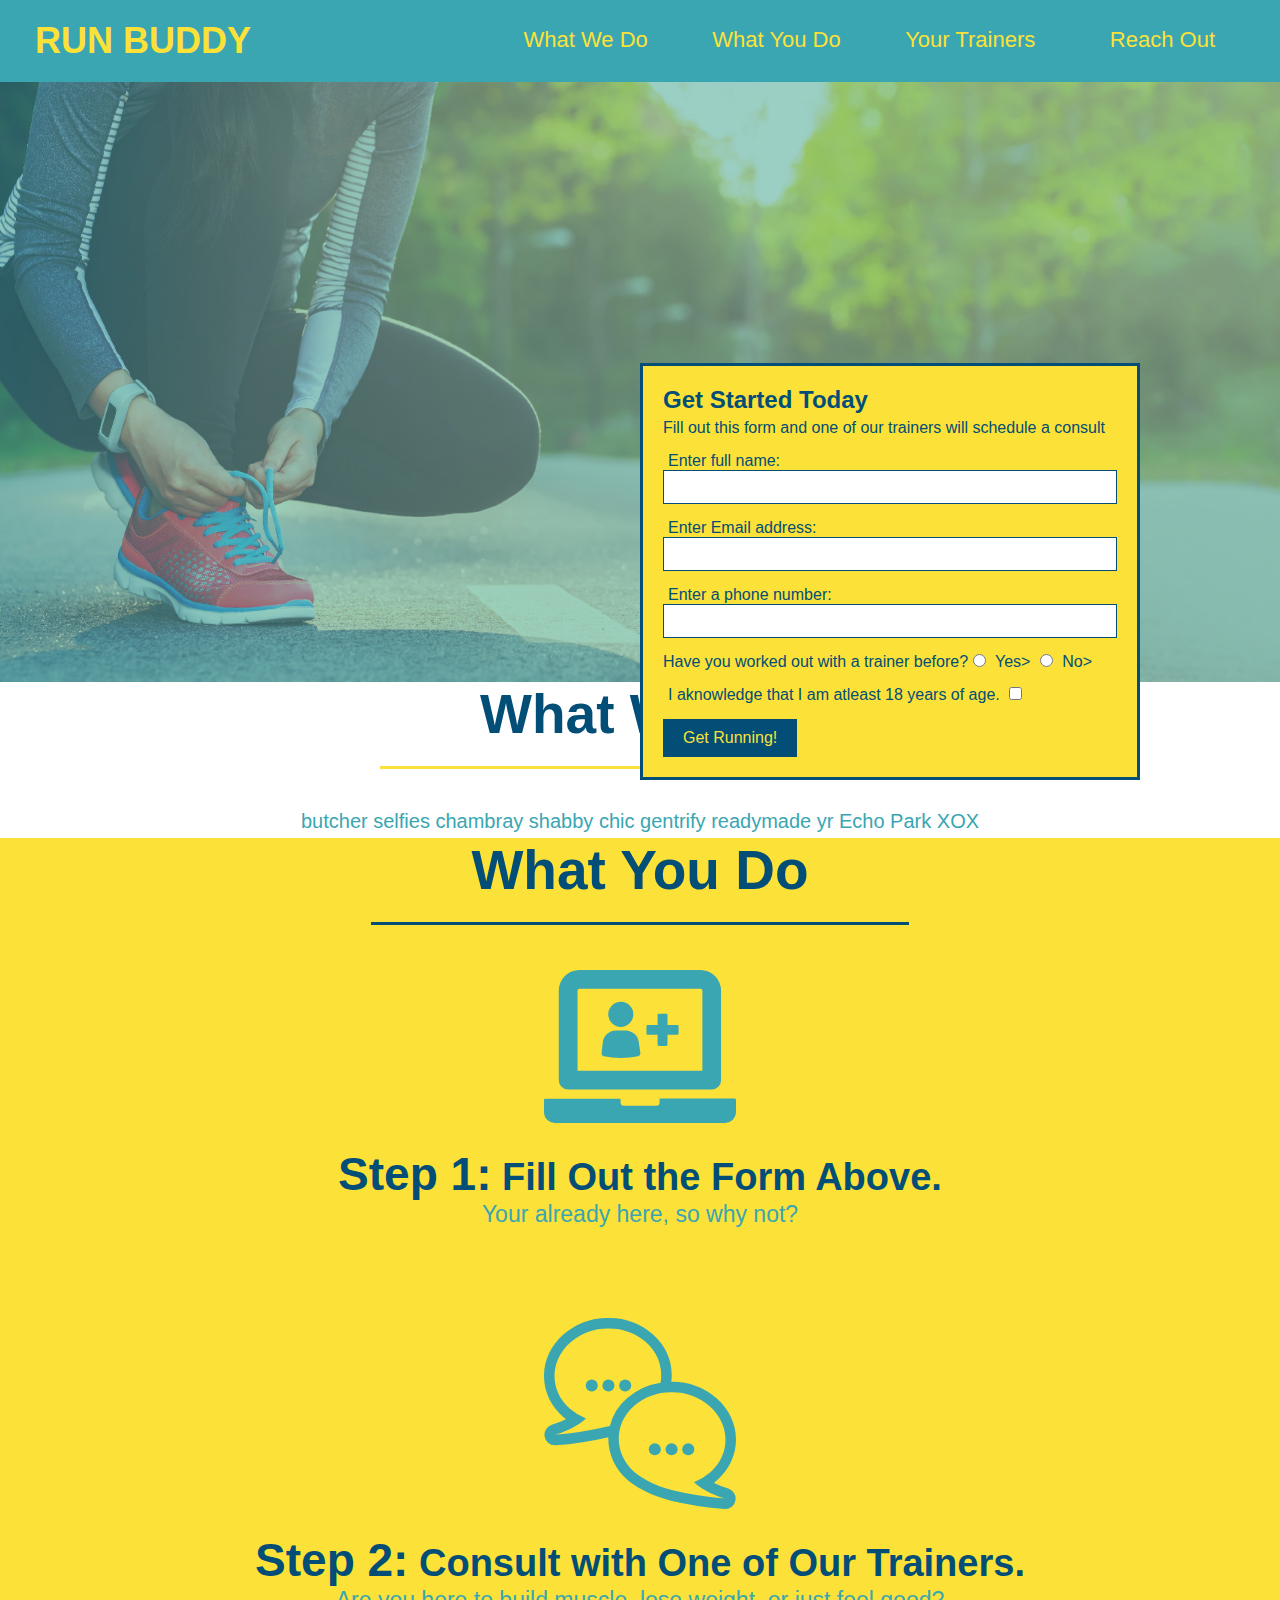
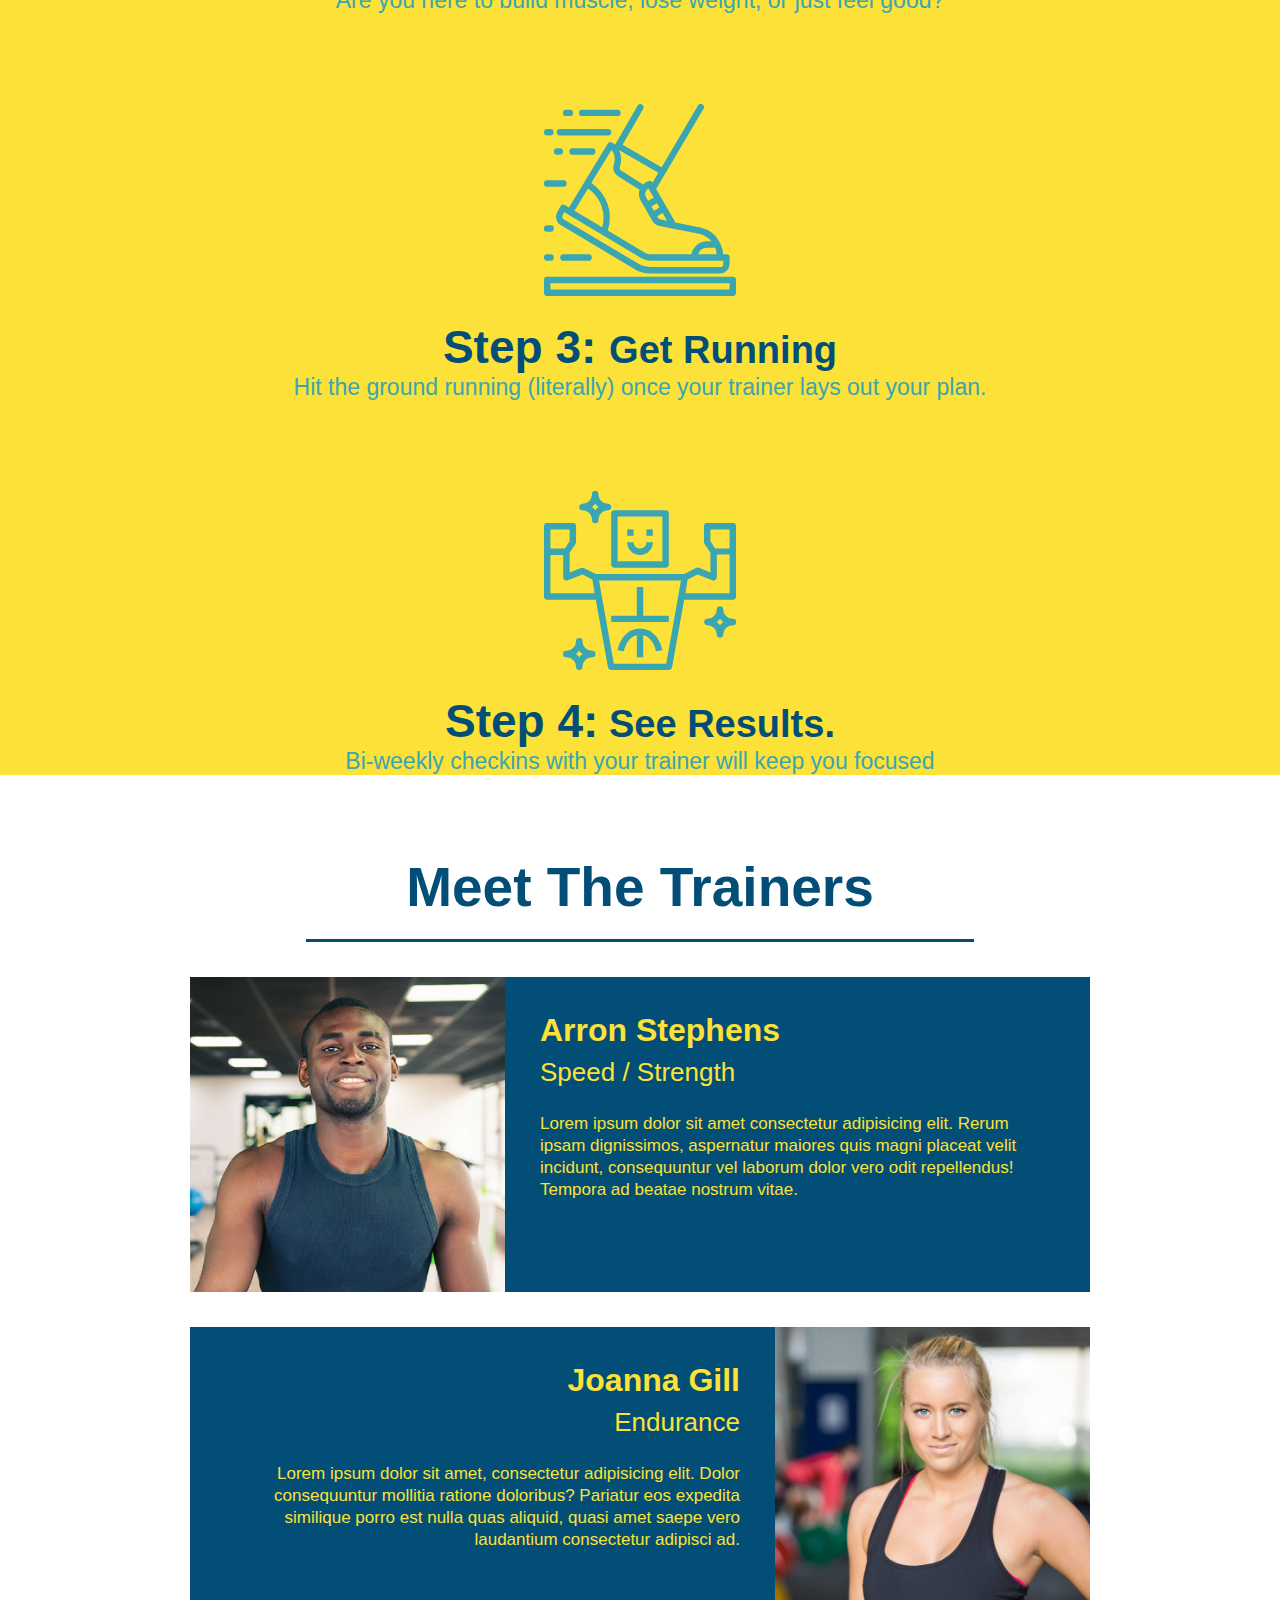
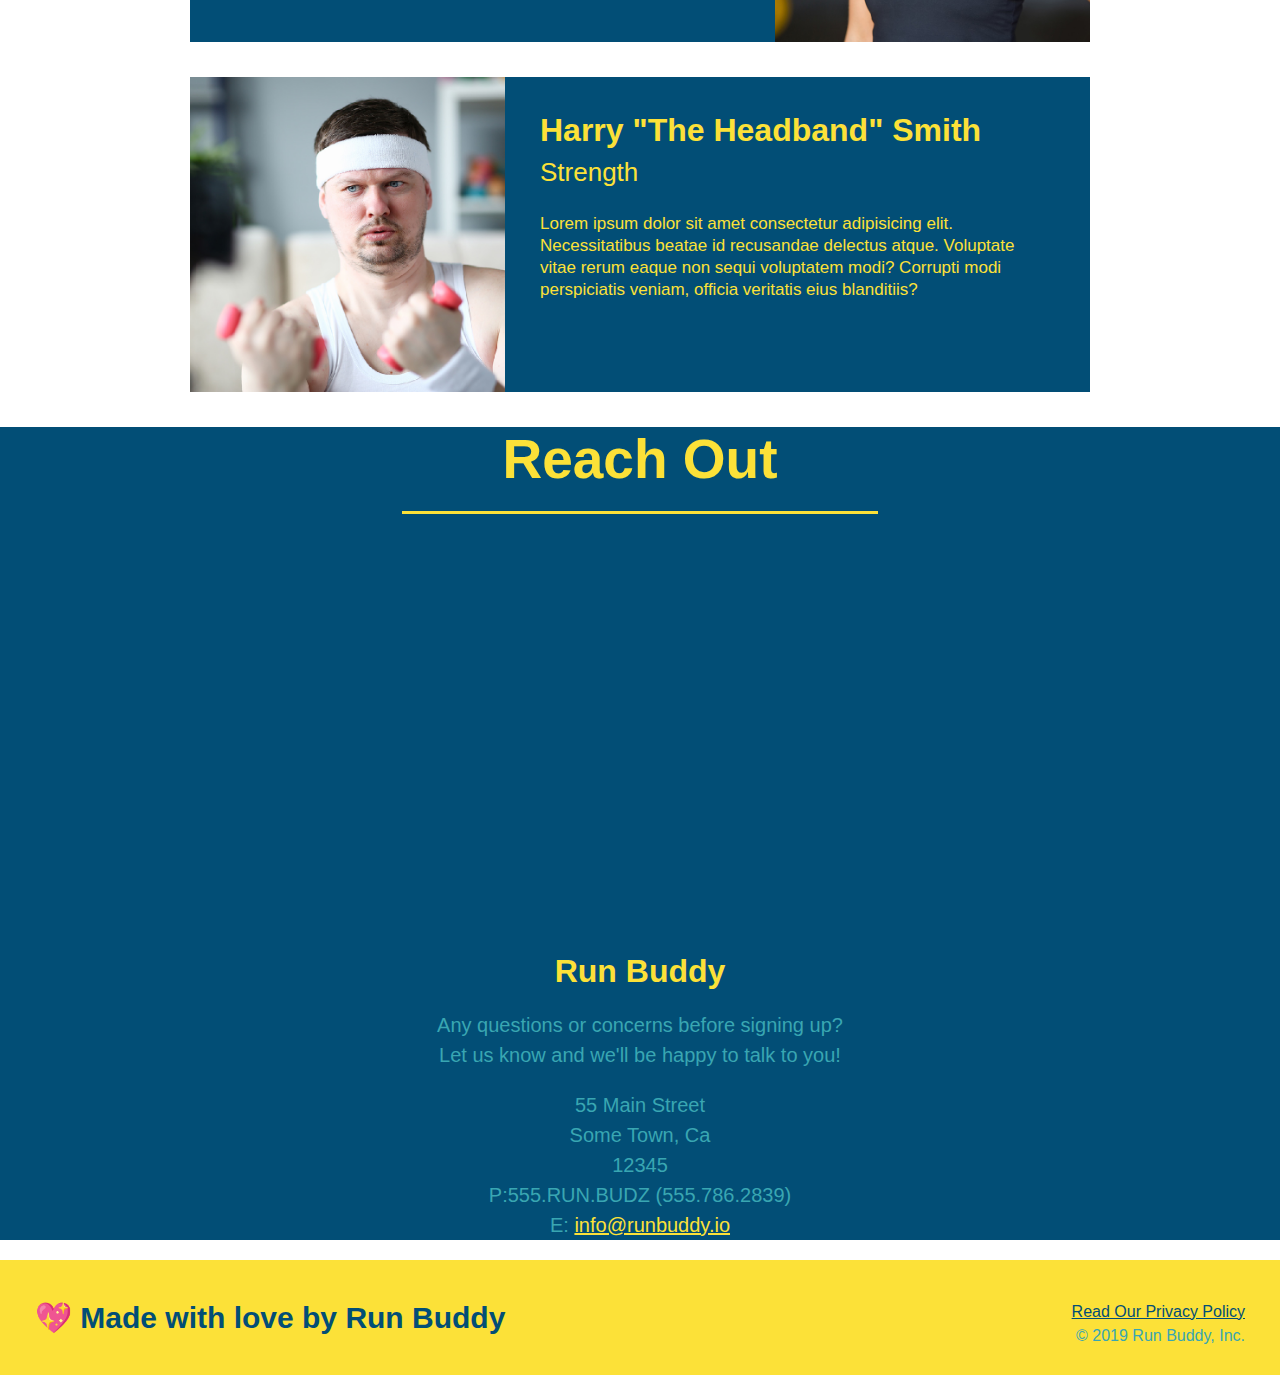
<file: index.html>
<!DOCTYPE html>
<html lang="en">

<head>
    <meta charset="UTF-8" />
    <title>Run Buddy</title>
     
    <link rel="stylesheet" href="./assets/css/style.css"/>
</head>
    
        
        
        

<body>
    
    <header>
        <h1>
            RUN BUDDY
        </h1>
        <nav>
   <!--unordered list elements-->
            <ul>
    <!--List item element-->
                <li>
        <!--Anchor element-->
                    <a href="What-we-do">What We Do</a>
                </li>
                <li>
                    <a href="what-you-do">What You Do</a>
                </li>
                <li>
                    <a href="#your-trainers">Your Trainers</a>
                </li>
                <li>"
                    <a href="reach-out">Reach Out</a> 
                    
                </li>
            </ul>
    

        </nav>
    </header>
    <section>
    <section class= "hero">
        <div class= "hero-form">
        <div>
            <h3>Get Started Today</h3>
            <p>Fill out this form and one of our trainers will schedule a consult</p>
        <form>
            <label for="name"> Enter full name:</label>
            <input type="text" placeholders="Your Name" name="name" id="name" class="form-input">
            <label for="email"> Enter Email address:</label>
            <input type="email" placeholders="Email Address" name="email" id="email" class="form-input">
            <label for="phone"> Enter a phone number:</label>
            <input type="tel" placeholders="Phone number" name="phone" id="phone" class="form-input">
            <p>
                Have you worked out with a trainer before?
                <input type="radio" name="trainer-confirm" id="trainer-yes"/>
                <label for="trainer-yes">Yes></label>
                <input type="radio" name="trainer-confirm" id="trainer-no"/>
                <label for="trainer-no">No></label>
            </p>
            <p>   
                <label for="checkbox" >
                 I aknowledge that I am atleast 18 years of age.
                </label>
                <input type="checkbox" name="age-confirm" id= "checkbox"/>
            </p>
            <button type="submit" >
                Get Running!
            </button>
            </section>
        </form>
        </div>
        </div>
    </section>

<!--navigation-->

    <!--hero/jumbotron-->
    <section>

    </section>
    <!--"what we do" section-->
<section id="what-we-do" class="intro">
    <section>
        <h2 class="section-title primary-border">What We Do</h2>
        <p>
            butcher selfies chambray shabby chic gentrify readymade yr Echo Park XOX
        </p>
    </section>
</section>
    <!--"What You Do" section-->
<section id="what you do" class="steps">
    <section>
        <h2 class="section-title secondary-border">What You Do</h2>


        <div>
            <img src="./assets/images/step-1.svg" alt=""/>
            <h3>Step 1:<span> Fill Out the Form Above.</span></h3>
            <p>Your already here, so why not?</p>
        </div>

        <div>
            <img src="./assets/images/step-2.svg" alt=""/>
            <h3>Step 2:<span> Consult with One of Our Trainers.</span></h3>
            <p>Are you here to build muscle, lose weight, or just feel good?</p>

        </div>

        <div>
            <img src="./assets/images/step-3.svg" alt=""/>
            <h3>Step 3: <span>Get Running</span></h3>
            <p>Hit the ground running (literally) once your trainer lays out your plan.</p>

        </div>

        <div>
            <img src="./assets/images/step-4.svg" alt=""/>
            <h3>Step 4:<span> See Results.</span></h3>
            <p>Bi-weekly checkins with your trainer will keep you focused</p>
        </div>

    </section>
</section>
    <!--"meet the trainer"section-->
    
        <section id="your-trainers" class="trainers">
        <h2 class="section-title primary-border">
            Meet The Trainers
        </h2>
        <article class="trainer">
            <img src="./assets/images/trainer-1.jpg" alt="Arron Stephens in his workout clothes, ready to pump some iron"/>
            <div class="trainer-bio text-left">
                <h3>Arron Stephens</h3>
                <h4>Speed / Strength</h4>
                <p>
                    Lorem ipsum dolor sit amet consectetur adipisicing elit. Rerum ipsam dignissimos, aspernatur maiores quis magni placeat velit incidunt, consequuntur vel laborum dolor vero odit repellendus! Tempora ad beatae nostrum vitae.

                </p>
            </div>
        </article>
        </section>

        <article class="trainer">
            <div class="trainer-bio text-right">
                <h3>Joanna Gill</h3>
                <h4>    Endurance</h4>
                <p> 
                Lorem ipsum dolor sit amet, consectetur adipisicing elit. Dolor consequuntur mollitia ratione doloribus? Pariatur eos expedita similique porro est nulla quas aliquid, quasi amet saepe vero laudantium consectetur adipisci ad.
                </p>
            </div>
            <img src="assets/images/trainer-2.jpg" alt="Joanna Gill cooling off after a workout" />
        </article>
        <article class="trainer">
            <img src="assets/images/trainer-3.jpg" alt= "Harry Smith wearing a headband and lifting comically small pink weights"/>
            <div class="trainer-bio text-left">
                <h3>Harry "The Headband" Smith</h3>
                <h4>Strength</h4>
                <p>
                    Lorem ipsum dolor sit amet consectetur adipisicing elit. Necessitatibus beatae id recusandae delectus atque. Voluptate vitae rerum eaque non sequi voluptatem modi? Corrupti modi perspiciatis veniam, officia veritatis eius blanditiis?
                </p>
            </div>
        </article>
    <!--"reach out "section-->
    <section id="reach-out" class="contact">
        <h2 class="section-title secondary-border">Reach Out</h2>
        <div class="contact-info">
            <iframe src="https://www.google.com/maps/embed?pb=!1m18!1m12!1m3!1d12099.220531452029!2d-112.08839966653808!3d40.70028916932872!2m3!1f0!2f0!3f0!3m2!1i1024!2i768!4f13.1!3m3!1m2!1s0x8752ed33c55b16b5%3A0x840b804a6c31d151!2s3289%207900%20W%2C%20Magna%2C%20UT%2084044!5e0!3m2!1sen!2sus!4v1613700843752!5m2!1sen!2sus" width="600" height="450" frameborder="0" style="border:0;" allowfullscreen="" aria-hidden="false" tabindex="0"></iframe
            frameborder="0"
            style="border:0"
            allowfullscreen
            >
            </iframe>
            <h3>Run Buddy</h3>
            <p>
                Any questions or concerns before signing up?
                <br />
                Let us know and we'll be happy to talk to you!
            </p>
            <address>
                55 Main Street <br/>
                Some Town, Ca <br/>
                12345<br/>
                P:555.RUN.BUDZ (555.786.2839)<br/>
                E: <a href="mailto:info@runbuddy.io">info@runbuddy.io</a>
            </address>
        </div>
    </section>
    <!--footer-->
    <footer>
        <h2>💖 Made with love by Run Buddy</h2>
            <div>
                <a href="#">Read Our Privacy Policy</a><br />
                &copy; 2019 Run Buddy, Inc.
            </div>
    </footer>

</body>

</html>
</file>
<file: assets/css/style.css>
* {
    margin: 0;
    padding: 0;
    box-sizing: border-box;
}
 
 

  body {
color:#39a6b2;
font-family:Arial, Helvetica, sans-serif;
background-color:white;

 
}

    header {
    padding:20px 35px;
    background-color:#39a6b2;
} 
    header h1 {
        font-weight:bold;
        font-size: 36px;
        color:#fce138;
        margin: 0;
        display:inline;
    }  

    header a {
        color:#fce138;
        text-decoration: none;

    }

    header nav{
        float:right;
        margin: 7px 0;
    }

    header nav ul li {
        display:inline;

    }

    header nav ul li a {
        margin: 0 30px;
        font-weight: lighter;
        font-size: 22px; 
    }

    footer {
        background-color: #fce138;
        width: 100%;
        padding: 40px 35px;

    }

    footer h2 {
        display:inline;
        color:#024e76;
        font-size: 30px;
        margin: 0;
    }

    footer div {
        float:right;
        line-height: 1.5;
        text-align:right;
    }

    footer a {
        color:#024e76;
    }

    
        
        
    

    .hero {
        background-image:url("../images/hero-bg.jpg");
        height: 600px;
        background-size: cover;
        background-position: center;
    }

    .hero-form {
        background-color: #fce138;
        padding: 20px;
        width: 500px;
        color: #024e76;
        border-style: solid;
        border-width: 3px;
        border-color: #024e76;
        position: absolute;
        
        bottom: 120px;
        right: 140px;

    }

    .hero-form h3 {
        font-size: 24px;
        margin: 0;
    }

    .hero-form p {
        margin: 5px 0 15px 0;

    }

    .form-input{
        border:1px solid #024e76;
        display:block;
        padding:7px 15px;
        font-size:16px;
        color:#024e76;
        width:100%;
        margin-bottom:15px;
    }

    .hero-form label{
        margin: 0 5px;
    
    }

    .hero-form button{
        color:#fce138;
        background-color:#024e76;
        border:none;
        padding: 10px 20px;
        font-size: 16px;

    }

    .intro {
        text-align:center;
    }

    .intro h2 {
        font-size: 55px;
        color: #024e76;
        margin-bottom: 35px;
        padding: 0 100px 20px 100px;
        border-bottom: 3px solid;
        border-color: #fce138;
        display:inline-block;

    }

    .intro p {
        line-height: 1.7;
        color: #39a6b2;
        width: 80%;
        font-size: 20px;
        margin: 0 auto;
    }

    .steps {
        text-align:center;
        background-color:#fce138;
    }

  

    

    .section-title {
        font-size: 55px;
        color:#024e76;
        margin-bottom: 35px;
        padding: 0 100px 20px 100px;
        display: inline-block;
        border-bottom: 3px solid;
        
    }

    .primary-border {
        border-color:#fce138;
    }

    .secondary-border {
        border-color:#39a6b2;
    }

    .steps div {
        margin-bottom: 80px;
        
    }

    .steps img {
        width: 15%;
        margin: 10px 0;
    }

    .steps h3 {
        color: #024e76;
        font-size: 46px;
        margin-top: 10px;
    }

    .steps p {
        color:#39a6b2;
        font-size: 23px;
    }

    .steps span {
        font-size: 38px;
    }

    .trainers {
        text-align:center;
    }

    .trainer {
        width:900px;
        margin: 0 auto 35px auto;
        background: #024e76;
        color:#fce138;
        overflow: auto;
    }

    .trainer img {
        width: 35%;
        float:left;
    }

    .trainer-bio {
        padding:35px;
        float:left;
        width:65%;
    } 

    .text-left {
        text-align: left;
    }

    .text-right {
        text-align: right;
    }

    .trainer-bio h3 {
        font-size:32px;
        margin-bottom:8px;
    }

    .trainer-bio h4 {
        font-weight: lighter;
        font-size:26px;
        margin-bottom:25px;
    }

    .trainer-bio p {
        font-size: 17px;
        line-height: 1.3;
    }

    .section-title {
        font-size: 55px;
        display: inline-block;
        padding:0 100px 20px 100px;
        border-bottom: 3px solid;
        margin-bottom: 35px;
        color: #024e76;
    }

    .contact {
        text-align:center;
        background: #024e76;
    }

    .contact h2 {
        color:#fce138;
    }

    .contact-info iframe {
        width:400px;
        height:400px;
    }

    .contact-info div {
        width:410px;
        display:inline-block;
        vertical-align:top;
        text-align:left;
        margin:30px 0 0 60px;
        color:white;
    }

    .contact-info h3 {
        color:#fce138;
        font-size: 32px;
    }

    .contact-info p, .contact-info address {
        margin: 20px 0;
        line-height: 1.5;
        font-size: 20px;
        font-style: normal;
    }

    .contact-info a {
        color:#fce138;
    }
</file>
